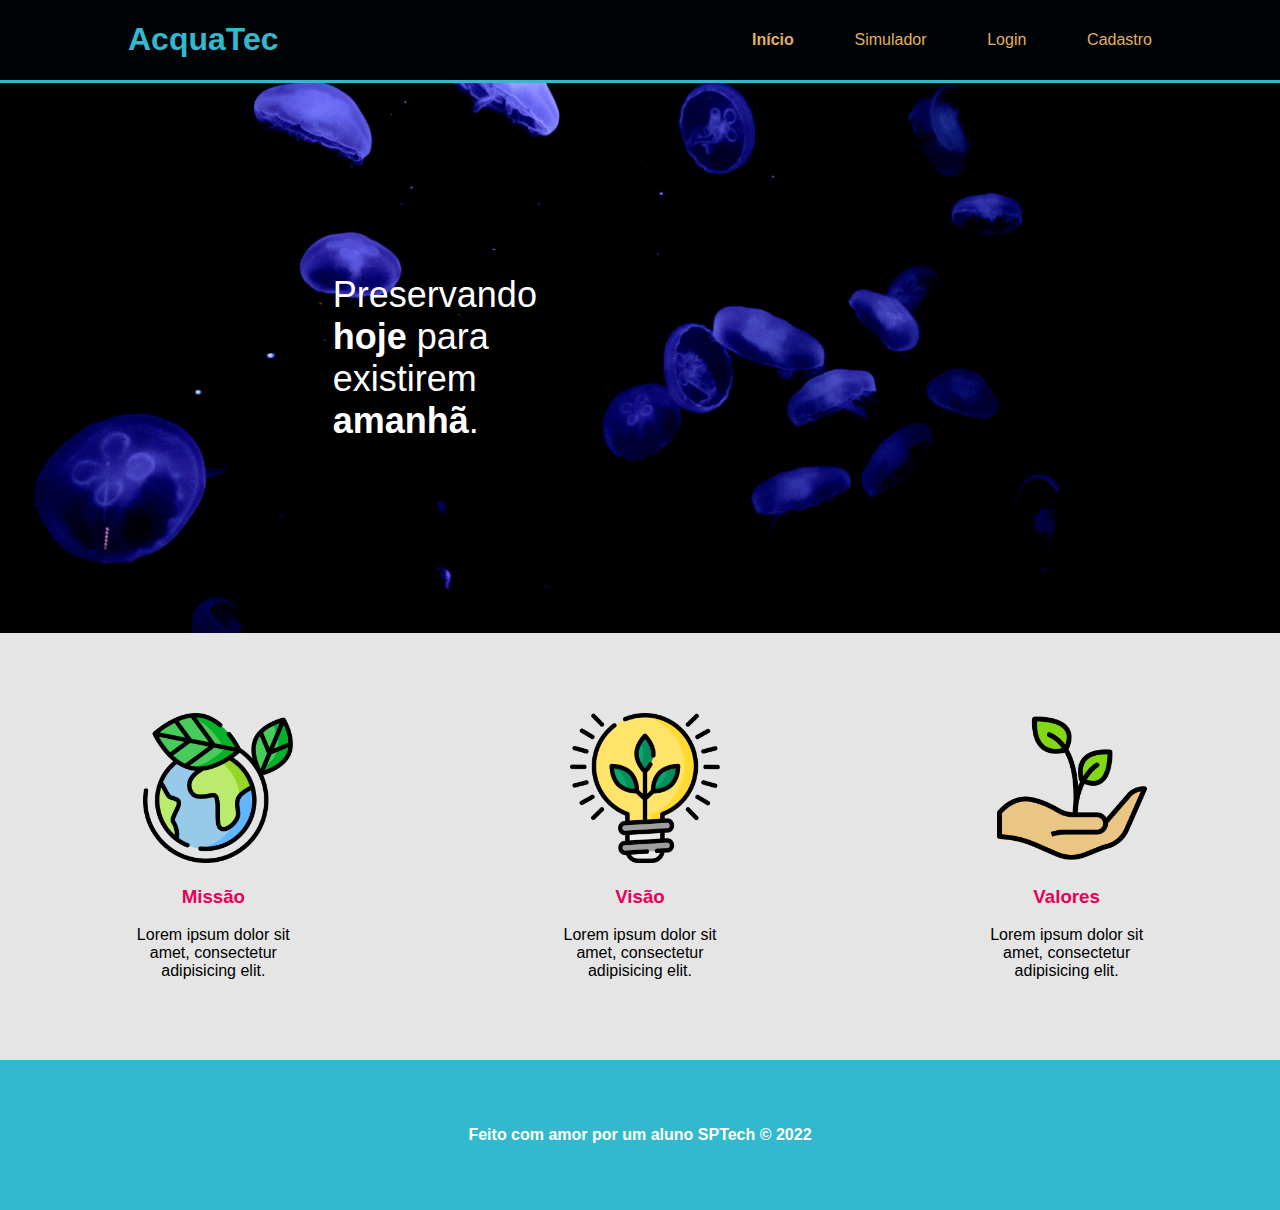
<file: index.html>
<!DOCTYPE html>
<html lang="en">
<head>
    <meta charset="UTF-8">
    <meta http-equiv="X-UA-Compatible" content="IE=edge">
    <meta name="viewport" content="width=device-width, initial-scale=1.0">
    <title>AcquaTec</title>
    <link rel="stylesheet" href="style.css">
</head>
<body>
    <div class="header">
        <div class="container">
            <h1>AcquaTec</h1>
            <ul class="navbar">
                <li class="agora"><a href="index.html">Início</a></li>
                <li><a href="#">Simulador</a></li>
                <li><a href="login.html">Login</a></li>
                <li><a href="cadastro.html">Cadastro</a></li>
            </ul>
        </div>
    </div>
    <div class="banner">
        <div class="container">
            <p>Preservando <b>hoje</b> para existirem <b>amanhã</b>.</p>
        </div>
    </div>
    <div class="imgs">
        <div>
            <img src="imgs/planet-earth_color.png" alt="">
            <h3>Missão</h3>
            <p>Lorem ipsum dolor sit amet, consectetur adipisicing elit.</p>
        </div>
        <div>
            <img src="imgs/lightbulb_color.png" alt="">
            <h3>Visão</h3>
            <p>Lorem ipsum dolor sit amet, consectetur adipisicing elit.</p>
        </div>
        <div>
            <img src="imgs/growth_color.png" alt="">
            <h3>Valores</h3>
            <p>Lorem ipsum dolor sit amet, consectetur adipisicing elit.</p>
        </div>
    </div>
    <div class="footer">
        <div class="container">
            <h4>Feito com amor por um aluno SPTech &copy; 2022</h4>
        </div>
    </div>
</body>
</html>
</file>
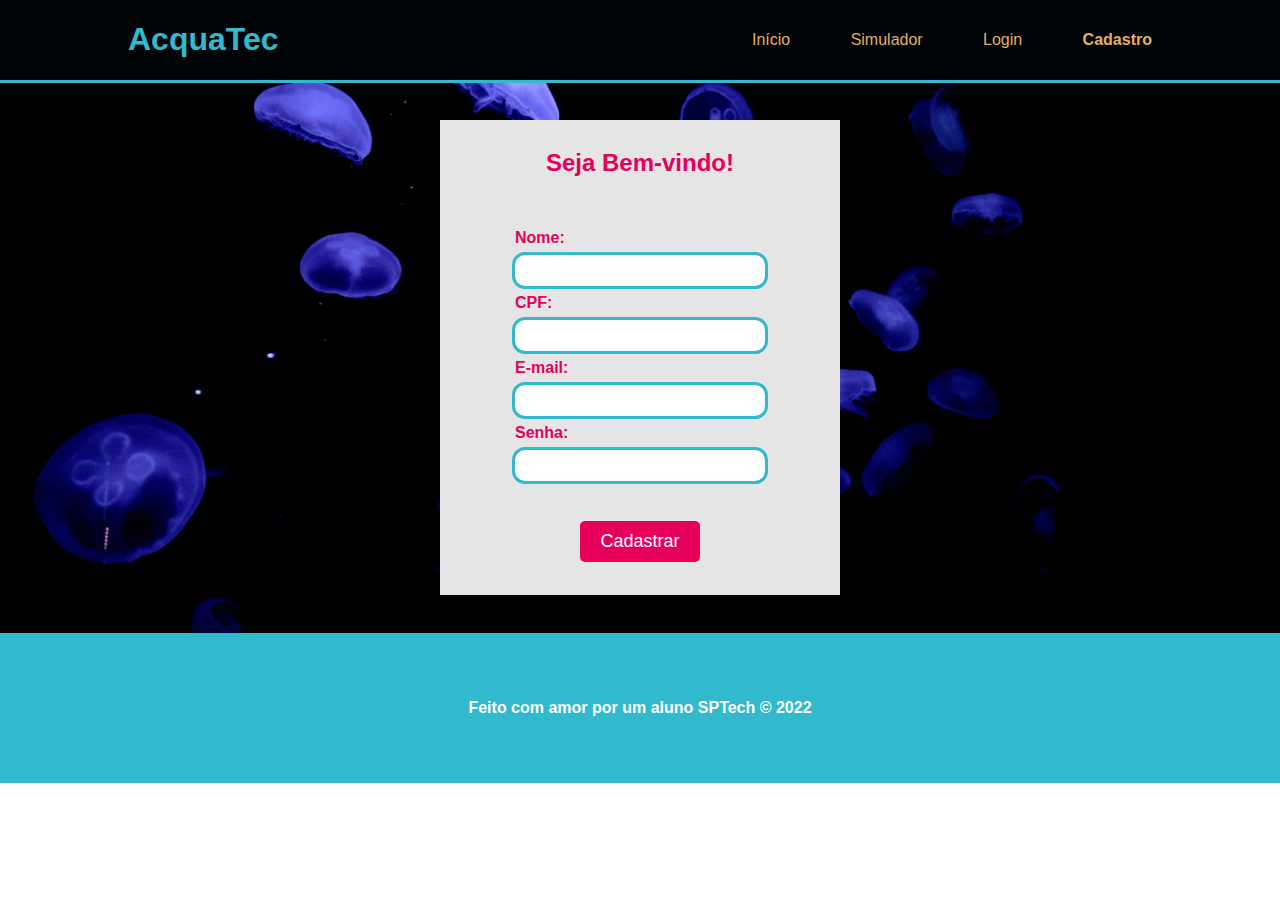
<file: cadastro.html>
<!DOCTYPE html>
<html lang="en">
<head>
    <meta charset="UTF-8">
    <meta http-equiv="X-UA-Compatible" content="IE=edge">
    <meta name="viewport" content="width=device-width, initial-scale=1.0">
    <title>AcquaTec | Cadastro</title>
    <link rel="stylesheet" href="style.css">
</head>
<body>
    <div class="header">
        <div class="container">
            <h1>AcquaTec</h1>
            <ul class="navbar">
                <li><a href="index.html">Início</a></li>
                <li><a href="#">Simulador</a></li>
                <li><a href="login.html">Login</a></li>
                <li class="agora"><a href="cadastro.html">Cadastro</a></li>
            </ul>
        </div>
    </div>
    <div class="banner">
        <div class="container cadastro">
            <div class="card2">
                <h2>Seja Bem-vindo!</h2>
                <form>
                    <label for="nomeInput">Nome: </label>
                    <input id="nomeInput" type="text">
                    
                    <label for="cpfInput">CPF: </label>
                    <input id="cpfInput" type="text">

                    <label for="emailInput">E-mail: </label>
                    <input id="emailInput" type="email">

                    <label for="senhaInput">Senha: </label>
                    <input id="senhaInput" type="password">


                    <button>Cadastrar</button>
                </form>
            </div>
        </div>
    </div>
    <div class="footer">
        <div class="container">
            <h4>Feito com amor por um aluno SPTech &copy; 2022</h4>
        </div>
    </div>
</body>
</html>
</file>
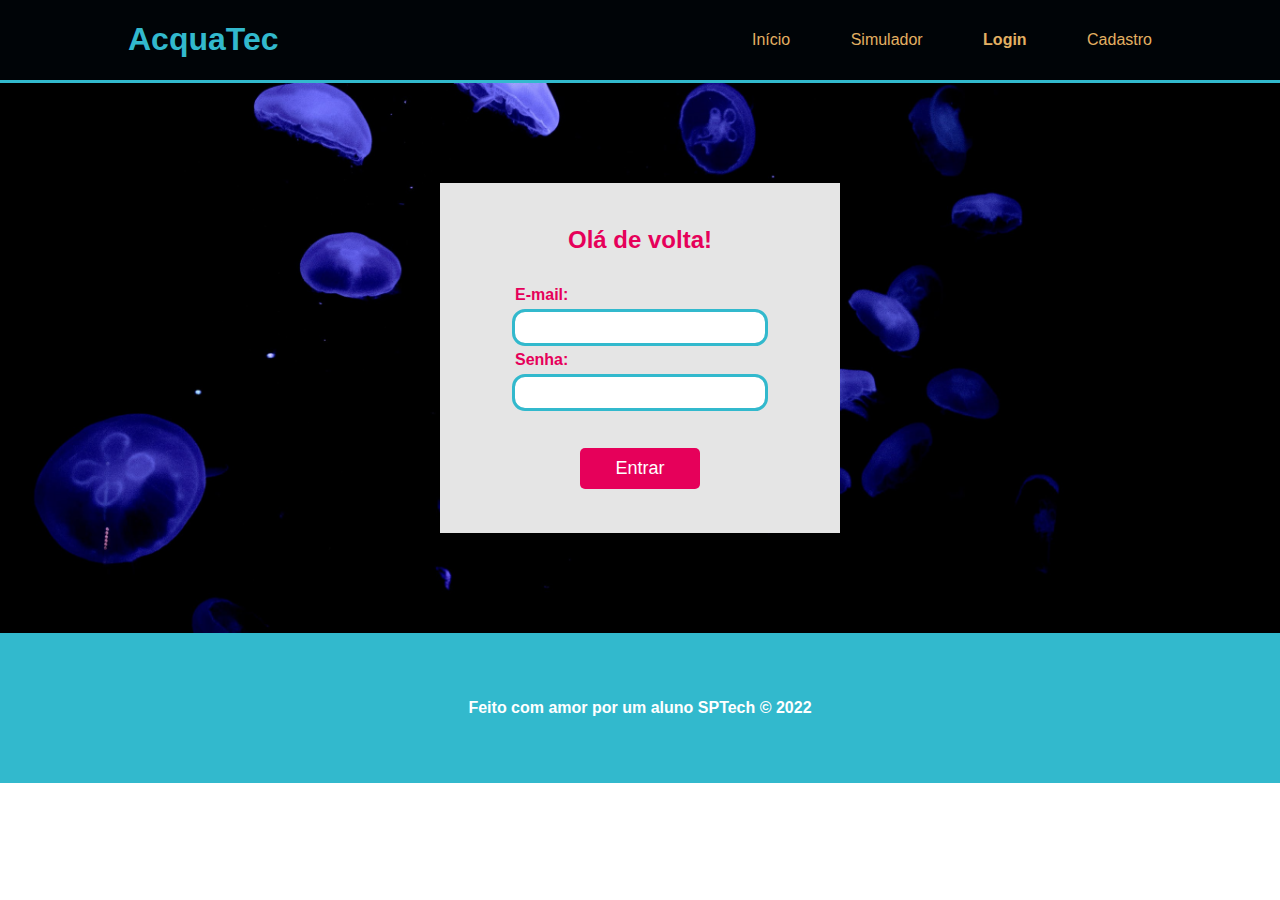
<file: login.html>
<!DOCTYPE html>
<html lang="en">
<head>
    <meta charset="UTF-8">
    <meta http-equiv="X-UA-Compatible" content="IE=edge">
    <meta name="viewport" content="width=device-width, initial-scale=1.0">
    <title>AcquaTec | Login</title>
    <link rel="stylesheet" href="style.css">
</head>
<body>
    <div class="header">
        <div class="container">
            <h1>AcquaTec</h1>
            <ul class="navbar">
                <li><a href="index.html">Início</a></li>
                <li><a href="#">Simulador</a></li>
                <li class="agora"><a href="login.html">Login</a></li>
                <li><a href="#">Cadastro</a></li>
            </ul>
        </div>
    </div>
    <div class="banner">
        <div class="container login">
            <div class="card">
                <h2>Olá de volta!</h2>
                <form>
                    <label for="emailInput">E-mail: </label>
                    <input id="emailInput" type="email">


                    <label for="senhaInput">Senha: </label>
                    <input id="senhaInput" type="password">


                    <button>Entrar</button>
                </form>
            </div>
        </div>
    </div>
    <div class="footer">
        <div class="container">
            <h4>Feito com amor por um aluno SPTech &copy; 2022</h4>
        </div>
    </div>
</body>
</html>
</file>
<file: style.css>
body {
    margin: 0;
    padding: 0;
    font-family: 'Barlow', sans-serif;
}

.header {
    background-color: #000407;
    color: #32B9CD;
    border-bottom: 3px solid #32B9CD ;
}

.container {
    width: 80%;
    margin: 0 auto;
}

.header .container {
    display: flex;
    justify-content: space-between;
}

.navbar {
    display: flex;
    justify-content: space-between;
    list-style: none;
    width: 400px;
    align-items: center;
}

.navbar a {
    text-decoration: none;
    color: #E3B062;
}

.agora {
    font-weight: bold;
}

.banner {
    background-image: url('imgs/bg-jelly-fish-para_outras_pags.png');
    background-size: cover;
}

.banner .container {
    height: 550px;
    display: flex;
    align-items: center;
    color: white;
}

.banner .container.login {
    justify-content: center;
}

.banner p {
    font-size: 36px;
    width: 280px;
    margin-left: 20%
}

.banner .container.cadastro {
    justify-content: center;
}

.imgs {
    background-color: #E5E5E5;
    display: flex;
    justify-content: space-around;
}

.imgs img {
    width: 150px;
    margin-top: 80px;
    margin-left: 15px;
}

.imgs h3 {
    text-align: center;
    color: #E6005A;
}

.imgs p {
    width: 170px;
    text-align: center;
    margin-bottom: 80px;
}

.footer {
    background-color: #32B9CD;
    color: white;
}

.footer .container {
    display: flex;
    height: 150px;
    align-items: center;
    justify-content: center;

}

.card {
    background-color: #E5E5E5;
    color: #E6005A;
    width: 400px;
    height: 350px;
    display: flex;
    flex-direction: column;
    align-items: center;
    justify-content: center;
}

.card2 {
    background-color: #E5E5E5;
    color: #E6005A;
    width: 400px;
    height: 450px;
    display: flex;
    flex-direction: column;
    align-items: center;
    justify-content: center;
    padding-bottom: 25px;
    
}

form {
    display: flex;
    flex-direction: column;
    margin-top: 24px;
    width: 250px;
}

.card h2 {
    margin: 0;
}

form label {
    margin-top: 8px;
    font-weight: bold;
}

form input {
    margin-top: 8px;
    outline: 3px solid #32B9CD;
    border: none;
    padding: 8px;
    border-radius: 10px;
}

form button {
    margin-top: 16px;
    background-color: #E6005A;
    color: white;
    padding: 10px 15px;
    width: 120px;
    align-self: center;
    font-size: 18px;
    border: 0;
    border-radius: 5px;
    cursor: pointer;
    margin-top: 40px;
}

form button:hover {
    background-color: #b80247;
}
</file>
